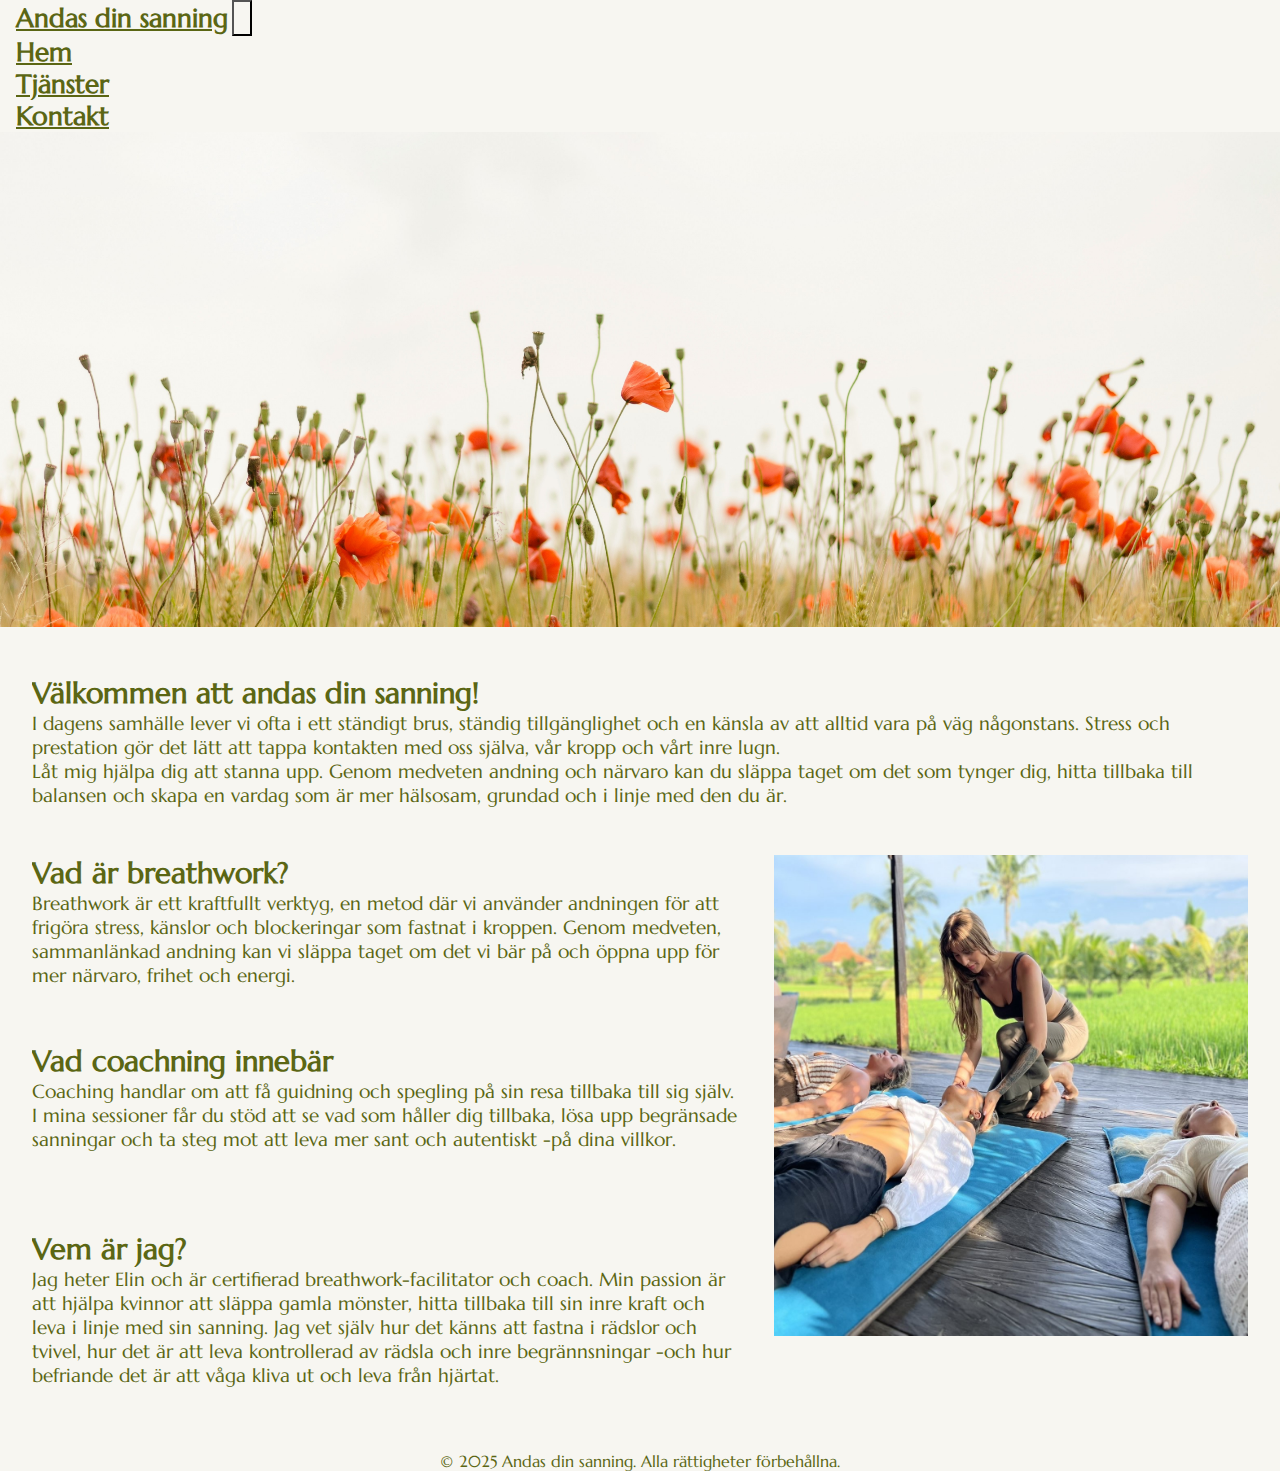
<file: index.html>
<!DOCTYPE html>
<html lang="sv">
    <head>
        <meta charset="UTF-8" />
        <meta name="viewport" content="width=device-width, initial-scale=1.0" />
        <title>Andasdinsanning</title>
        <link rel="stylesheet" href="style.css" />
        <link
            href="https://cdn.jsdelivr.net/npm/bootstrap@5.3.8/dist/css/bootstrap.min.css"
            rel="stylesheet"
            integrity="sha384-sRIl4kxILFvY47J16cr9ZwB07vP4J8+LH7qKQnuqkuIAvNWLzeN8tE5YBujZqJLB"
            crossorigin="anonymous"
        />
        <script
            src="https://cdn.jsdelivr.net/npm/bootstrap@5.3.8/dist/js/bootstrap.bundle.min.js"
            integrity="sha384-FKyoEForCGlyvwx9Hj09JcYn3nv7wiPVlz7YYwJrWVcXK/BmnVDxM+D2scQbITxI"
            crossorigin="anonymous"
        ></script>
        <link rel="preconnect" href="https://fonts.googleapis.com" />
        <link rel="preconnect" href="https://fonts.gstatic.com" crossorigin />
        <link
            href="https://fonts.googleapis.com/css2?family=Libertinus+Keyboard&family=Marcellus&family=Noto+Sans+JP:wght@100..900&display=swap"
            rel="stylesheet"
        />
    </head>
    <body id="home">
        <!-- Section navbar -->
        <nav class="navbar navbar-expand-lg navbar-custom">
            <a class="navbar-brand" href="#">Andas din sanning</a>
            <button
                class="navbar-toggler"
                type="button"
                data-bs-toggle="collapse"
                data-bs-target="#navbarNavDropdown"
                aria-controls="navbarNavDropdown"
                aria-expanded="false"
                aria-label="Toggle navigation"
            >
                <span class="navbar-toggler-icon"></span>
            </button>
            <div class="collapse navbar-collapse" id="navbarNavDropdown">
                <ul class="navbar-nav">
                    <li class="nav-item">
                        <a class="nav-link active" aria-current="page" href="#"
                            >Hem</a
                        >
                    </li>
                    <li class="nav-item">
                        <a class="nav-link" href="tjanster.html">Tjänster</a>
                    </li>
                    <li class="nav-item">
                        <a class="nav-link" href="kontakt.html">Kontakt</a>
                    </li>
                </ul>
            </div>
        </nav>
        <!-- Section Image Banner -->
        <header id="andasdinsanning">
            <div class="image-container">
                <img src="/images/andasdinsanning.jpg" alt="Feild of flowers">
                <div class="overlay"></div>
                <h1 class="image-heading">Välkommen att andas din sanning</h1>
            </div>
        </header>
        <!-- Section first page -->
        <section id="first-page">
            <h2>Välkommen att andas din sanning!</h2>
            <p>
                I dagens samhälle lever vi ofta i ett ständigt brus, ständig
                tillgänglighet och en känsla av att alltid vara på väg
                någonstans. Stress och prestation gör det lätt att tappa
                kontakten med oss själva, vår kropp och vårt inre lugn.
            </p>
            <p>
                Låt mig hjälpa dig att stanna upp. Genom medveten andning och
                närvaro kan du släppa taget om det som tynger dig, hitta
                tillbaka till balansen och skapa en vardag som är mer hälsosam,
                grundad och i linje med den du är.
            </p>
        </section>
        <section id="about">
            <div id="whatisbreathwork" style="grid-area: whatisbreathwork;">
                <h2>Vad är breathwork?</h2>
                <p>
                    Breathwork är ett kraftfullt verktyg, en metod där vi använder
                    andningen för att frigöra stress, känslor och blockeringar som
                    fastnat i kroppen. Genom medveten, sammanlänkad andning kan vi
                    släppa taget om det vi bär på och öppna upp för mer närvaro,
                    frihet och energi.
                </p>
            </div>
            <div id="meaningofcoaching" style="grid-area: meaningofcoaching;">
                <h2>Vad coachning innebär</h2>
                <p>
                    Coaching handlar om att få guidning och spegling på sin resa
                    tillbaka till sig själv. I mina sessioner får du stöd att se vad
                    som håller dig tillbaka, lösa upp begränsade sanningar och ta
                     steg mot att leva mer sant och autentiskt -på dina villkor.
                </p>
            </div>
            <div id="whoami" style="grid-area: whoami;">
                <h2>Vem är jag?</h2>
                <p>
                    Jag heter Elin och är certifierad breathwork-facilitator och
                    coach. Min passion är att hjälpa kvinnor att släppa gamla
                    mönster, hitta tillbaka till sin inre kraft och leva i linje med
                    sin sanning. Jag vet själv hur det känns att fastna i rädslor
                    och tvivel, hur det är att leva kontrollerad av rädsla och inre
                    begrännsningar -och hur befriande det är att våga kliva ut och
                    leva från hjärtat.
                </p>
            </div>
            <div id="frontpage-picture" class="image-container" style="grid-area: picture;">
                <img src="/images/IMG_2642.png" alt="mefacilitatingbreathwork">
            </div>
        </section>
        <footer>
            <p>&copy; 2025 Andas din sanning. Alla rättigheter förbehållna.</p>
        </footer>
    </body>
</html>
</file>
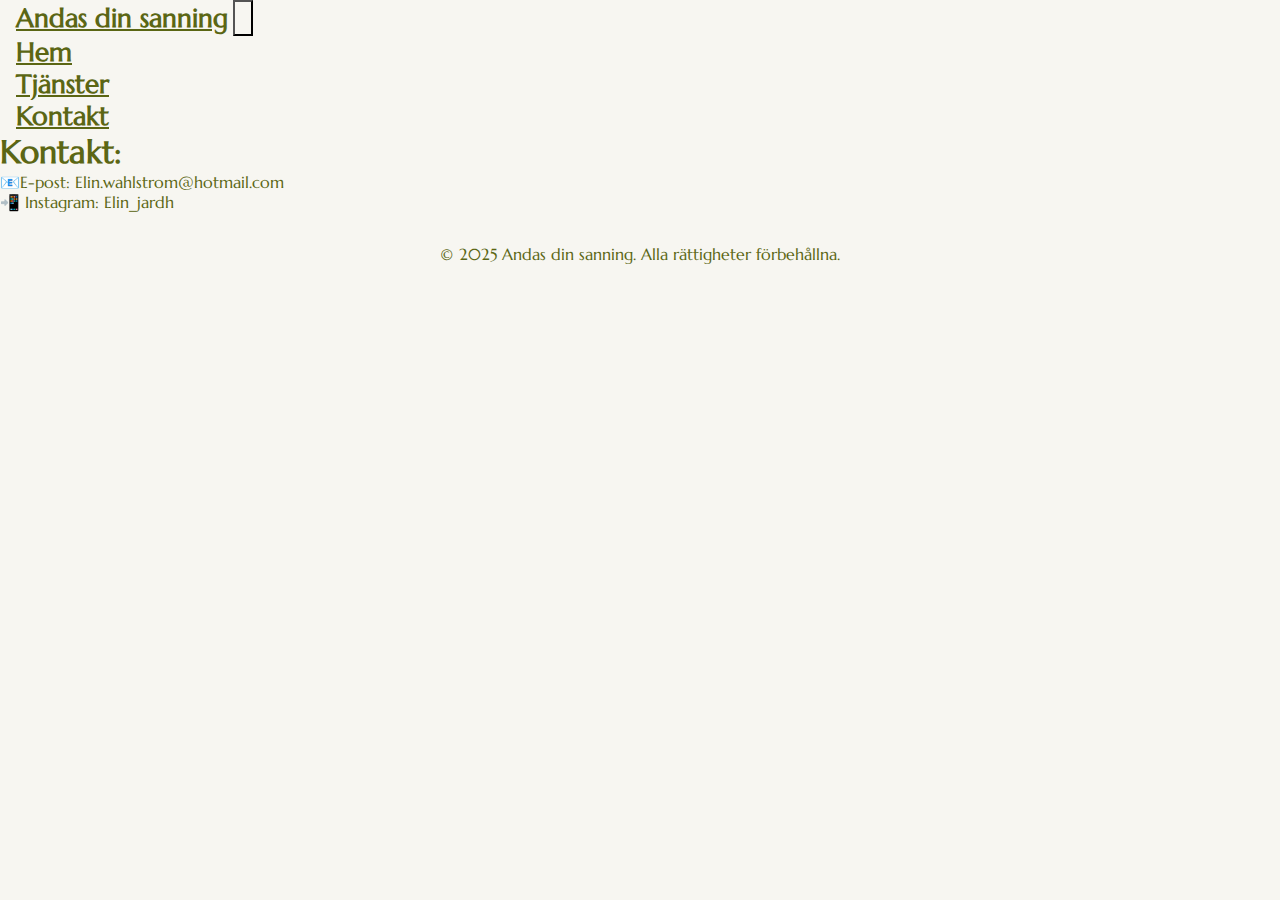
<file: kontakt.html>
<!DOCTYPE html>
<html lang="en">
    <head>
        <meta charset="UTF-8" />
        <meta name="viewport" content="width=device-width, initial-scale=1.0" />
        <title>Kontakt</title>
        <link rel="stylesheet" href="style.css" />
        <link
            href="https://cdn.jsdelivr.net/npm/bootstrap@5.3.8/dist/css/bootstrap.min.css"
            rel="stylesheet"
            integrity="sha384-sRIl4kxILFvY47J16cr9ZwB07vP4J8+LH7qKQnuqkuIAvNWLzeN8tE5YBujZqJLB"
            crossorigin="anonymous"
        />
        <script
            src="https://cdn.jsdelivr.net/npm/bootstrap@5.3.8/dist/js/bootstrap.bundle.min.js"
            integrity="sha384-FKyoEForCGlyvwx9Hj09JcYn3nv7wiPVlz7YYwJrWVcXK/BmnVDxM+D2scQbITxI"
            crossorigin="anonymous"
        ></script>
        <link rel="preconnect" href="https://fonts.googleapis.com" />
        <link rel="preconnect" href="https://fonts.gstatic.com" crossorigin />
        <link
            href="https://fonts.googleapis.com/css2?family=Libertinus+Keyboard&family=Marcellus&family=Noto+Sans+JP:wght@100..900&display=swap"
            rel="stylesheet"
        />
    </head>
    <body id="contact">
        <nav id="contact-nav" style="grid-area: contact-nav;" class="navbar navbar-expand-lg navbar-custom">
            <a class="navbar-brand" href="index.html">Andas din sanning</a>
            <button
                class="navbar-toggler"
                type="button"
                data-bs-toggle="collapse"
                data-bs-target="#navbarNavDropdown"
                aria-controls="navbarNavDropdown"
                aria-expanded="false"
                aria-label="Toggle navigation"
            >
                <span class="navbar-toggler-icon"></span>
            </button>
            <div class="collapse navbar-collapse">
                <ul class="navbar-nav">
                    <li class="nav-item">
                        <a
                            class="nav-link active"
                            aria-current="page"
                            href="index.html"
                            >Hem</a
                        >
                    </li>
                    <li class="nav-item">
                        <a class="nav-link" href="tjanster.html">Tjänster</a>
                    </li>
                    <li class="nav-item">
                        <a class="nav-link" href="kontakt.html">Kontakt</a>
                    </li>
                </ul>
            </div>
        </nav>
        <section id=contact-section>
            <div>
                <h1>Kontakt:</h1>
                <p> 📧E-post: Elin.wahlstrom@hotmail.com</p>
                <p>📲 Instagram: Elin_jardh</p>
            </div>
        </section>
        <footer id="contact-footer">
            <p>&copy; 2025 Andas din sanning. Alla rättigheter förbehållna.</p>
        </footer>
    </body>
</html>
</file>
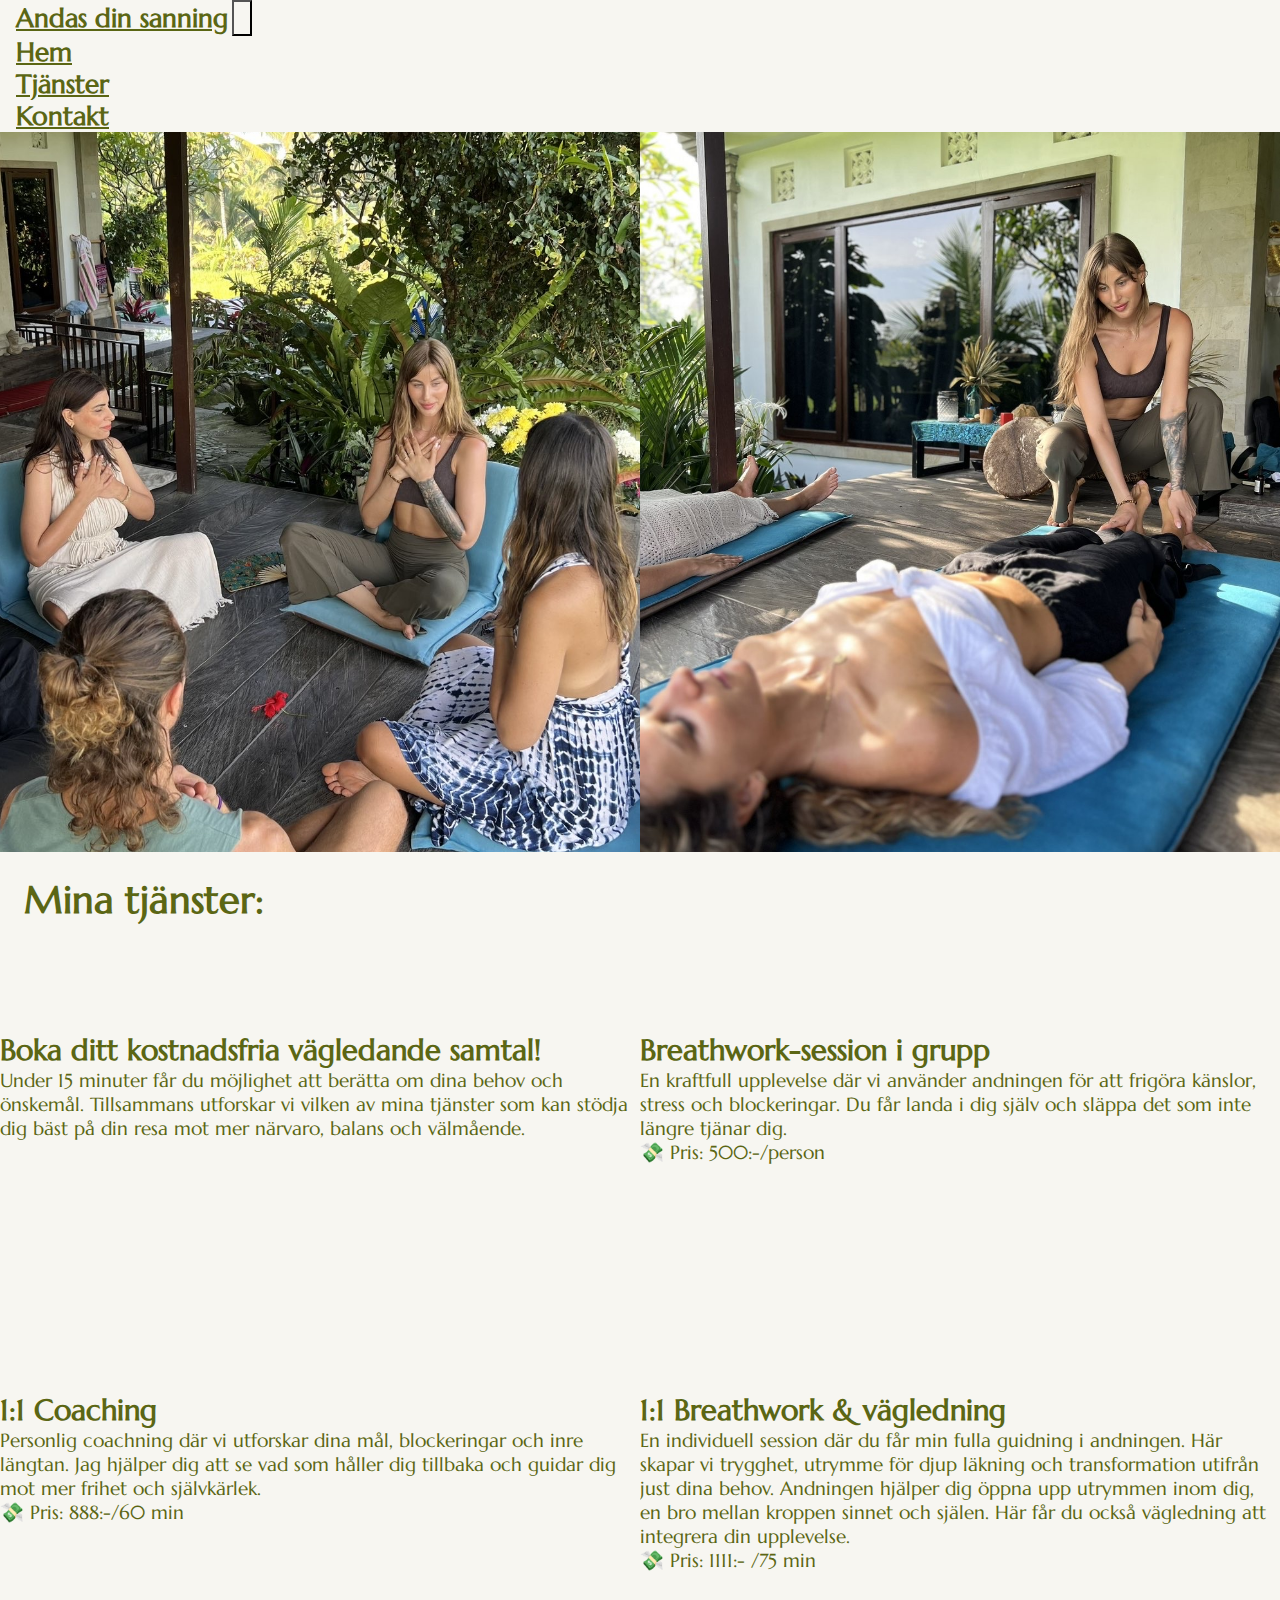
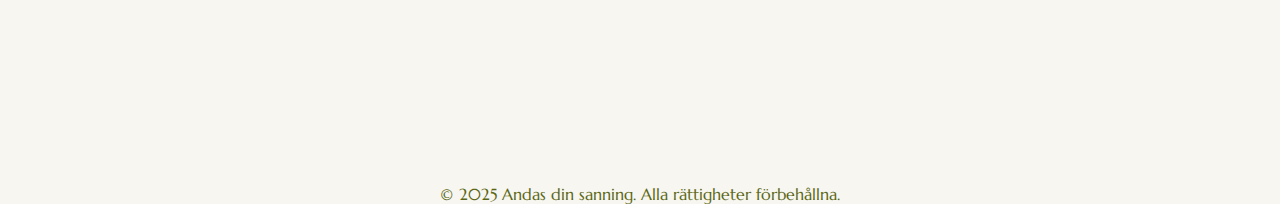
<file: tjanster.html>
<!DOCTYPE html>
<html lang="sv">
    <head>
        <meta charset="UTF-8" />
        <meta name="viewport" content="width=device-width, initial-scale=1.0" />
        <title>Tjänster</title>
        <link rel="stylesheet" href="style.css" />
        <link
            href="https://cdn.jsdelivr.net/npm/bootstrap@5.3.8/dist/css/bootstrap.min.css"
            rel="stylesheet"
            integrity="sha384-sRIl4kxILFvY47J16cr9ZwB07vP4J8+LH7qKQnuqkuIAvNWLzeN8tE5YBujZqJLB"
            crossorigin="anonymous"
        />
        <script
            src="https://cdn.jsdelivr.net/npm/bootstrap@5.3.8/dist/js/bootstrap.bundle.min.js"
            integrity="sha384-FKyoEForCGlyvwx9Hj09JcYn3nv7wiPVlz7YYwJrWVcXK/BmnVDxM+D2scQbITxI"
            crossorigin="anonymous"
        ></script>
        <link rel="preconnect" href="https://fonts.googleapis.com" />
        <link rel="preconnect" href="https://fonts.gstatic.com" crossorigin />
        <link
            href="https://fonts.googleapis.com/css2?family=Libertinus+Keyboard&family=Marcellus&family=Noto+Sans+JP:wght@100..900&display=swap"
            rel="stylesheet"
        />
    </head>
    <body>
        <!--Navbar tjänster-->
        <nav class="navbar navbar-expand-lg navbar-custom">
            <a class="navbar-brand" href="index.html">Andas din sanning</a>
            <button
                class="navbar-toggler"
                type="button"
                data-bs-toggle="collapse"
                data-bs-target="#navbarNavDropdown"
                aria-controls="navbarNavDropdown"
                aria-expanded="false"
                aria-label="Toggle navigation"
            >
                <span class="navbar-toggler-icon"></span>
            </button>
            <div class="collapse navbar-collapse" id="navbarNavDropdown">
                <ul class="navbar-nav">
                    <li class="nav-item">
                        <a
                            class="nav-link active"
                            aria-current="page"
                            href="index.html"
                            >Hem</a
                        >
                    </li>
                    <li class="nav-item">
                        <a class="nav-link" href="tjanster.html">Tjänster</a>
                    </li>
                    <li class="nav-item">
                        <a class="nav-link" href="kontakt.html">Kontakt</a>
                    </li>
                </ul>
            </div>
        </nav>
        <!--Container för tjänster-->
        <main id="services">
            <div id="image-one" style="grid-area: image-one;" class="image-container">
                <img src="/images/IMG_2623.png" alt="Me facilitating breathworks in Bali">
            </div>
            <div id="image-two" style="grid-area: image-two;" class="image-container">
                <img src="/images/IMG_2624.png" alt="Me facilitating breathworks in Bali">
            </div>
            <div>
                <h1 id="my-services" style="grid-area: my-services;">Mina tjänster:</h1>
            </div>

            <div class="container" id="free-call" style="grid-area: free-call;">
                <h2>Boka ditt kostnadsfria vägledande samtal!</h2>
                <p>
                    Under 15 minuter får du möjlighet att berätta om dina behov
                    och önskemål. Tillsammans utforskar vi vilken av mina
                    tjänster som kan stödja dig bäst på din resa mot mer
                    närvaro, balans och välmående.
                </p>
            </div>

            <div id="breathwork-group" class="container" style="grid-area: breathwork-group;">
                <h2>Breathwork-session i grupp</h2>
                <p>
                    En kraftfull upplevelse där vi använder andningen för att
                    frigöra känslor, stress och blockeringar. Du får landa i dig
                    själv och släppa det som inte längre tjänar dig.
                </p>
                <p>💸 Pris: 500:-/person</p>
            </div>

            <div id="onetoone" class="container" style="grid-area: onetoone;">
                <h2>1:1 Coaching</h2>
                <p>
                    Personlig coachning där vi utforskar dina mål, blockeringar
                    och inre längtan. Jag hjälper dig att se vad som håller dig
                    tillbaka och guidar dig mot mer frihet och självkärlek.
                </p>
                <p>💸 Pris: 888:-/60 min</p>
            </div>

            <div id="coachandguide" class="container" style="grid-area: coachandguide;">
                <h2>1:1 Breathwork & vägledning</h2>
                <p>
                    En individuell session där du får min fulla guidning i
                    andningen. Här skapar vi trygghet, utrymme för djup läkning
                    och transformation utifrån just dina behov. Andningen
                    hjälper dig öppna upp utrymmen inom dig, en bro mellan
                    kroppen sinnet och själen. Här får du också vägledning att
                    integrera din upplevelse.
                </p>
                <p>💸 Pris: 1111:- /75 min</p>
            </div>
        </main>
        <!--Footer tjänster-->
        <footer>
            <p>&copy; 2025 Andas din sanning. Alla rättigheter förbehållna.</p>
        </footer>
    </body>
</html>
</file>
<file: style.css>
/*Generell stling*/

* {
    box-sizing: border-box;
    box-shadow: none;
    margin: 0;
    padding: 0;
    overflow-x: hidden;
    background-color: #f7f6f1;
}
/*Navbar styling*/
.navbar-custom {
    background-color: #f7f6f1;
    color: #5b6614; /* se till att texten syns */
}

.navbar-custom .navbar-brand,
.navbar-custom .nav-link,
.navbar-custom .navbar-toggler-icon {
    padding-left: 1rem;
    font-size: 1.6rem;
    font-family: 'Marcellus', serif;
    font-weight: bold;
    color: #f7f6f1;
    background-color: #f7f6f1;
    color: #5b6614; /* se till att texten syns */
}
a.nav-link {
    color: #5b6614 !important;
}

/*Banner styling*/
img {
    width: 100%;
}
#andasdinsanning .image-container {
    position: relative;
    width: 100%;
    height: 55vh;
    overflow: hidden;
}
#andasdinsanning img {
    width: 100%;
    height: 100%;
    object-fit: cover;
}
#andasdinsanning img {
    display: block;
    width: 100%;
    height: 100%;
}

/*Hem styling*/
#first-page{
    font-size: 1.2rem;
    font-family: 'Marcellus', serif;
    color: #5b6614;
    background-color: #f7f6f1;
    padding: 2rem;
    padding-top: 3rem;
}
#first-page >h2{
    font-weight: bold;
}

#about {
    font-size: 1.2rem;
    font-family: 'Marcellus', serif;
    color: #5b6614;
    background-color: #f7f6f1;
    padding: 1rem 2rem 2rem 2rem;
}
#about > h2 {
    font-weight: bold;
}

#about{
    display: grid;
    grid-template-columns: 1.5fr 1fr;
    grid-template-rows: 1fr 1fr 1fr;
    gap: 2rem;
    grid-template-areas:
    'whatisbreathwork picture'
    'meaningofcoaching picture'
    'whoami picture'
    ;

}

@media screen and (max-width:430px){
    #home{
        justify-content: center;
    }
}
@media screen and (max-width:430px){
    #about{
        grid-template-columns: 1fr;
        grid-template-rows: auto;
        grid-template-areas:
        'whatisbreathwork'
        'meaningofcoaching'
        'picture'
        'whoami'
        ;
    }
}

/*Tjänster styling*/
main {
    font-size: 1.2rem;
    font-family: 'Marcellus', serif;
    color: #5b6614;
    background-color: #f7f6f1;
}

#my-services{
    padding: 1.5rem;
}

/*Images tjänster styling*/
#services .image-container{
    position: relative;
    width: 100%;
    height: 80vh;
    overflow: hidden;
}



#services {
    display: grid;
    grid-template-columns: 1fr 1fr;
    grid-template-rows: 4fr 1fr 2fr 2fr;
    grid-template-areas:
    'image-one image-two'
    'my-services my-services'
    'free-call breathwork-group'
    'onetoone coachandguide'
    ;
}


@media screen and (max-width:430px){
    #services{
        display: grid;
        grid-template-columns: 1fr;
        grid-template-rows: auto;
        grid-template-areas:
        'image-two'
        'my-services'
        'free-call'
        'breathwork-group'
        'image-one'
        'onetoone'
        'coachandguide'
        ;
    }
}

@media screen and (max-width:430px) {
    #services .image-container{
    display: block;
    width: 100%;
    height: 100%;
    }
}

@media screen and (max-width:430px){
    .container{
        padding: 2rem;
    }
}


/*Kontakt styling*/


#contact{
    background-color: #f7f6f1;
    color:#5b6614;
    font-family: 'Marcellus', serif;
}


 /*Footer styling*/
 footer{
    background-color: #f7f6f1;
    color:#5b6614;
    font-family: 'Marcellus', serif;
    text-align: center;
    padding-top: 2rem;
 }


 /*Färger*/
/*coral=f46249
beige= d4ae6f
ljus beige= e7d0a8
grön=#7a8631
nästan vit=f7f6f1
*/
</file>
